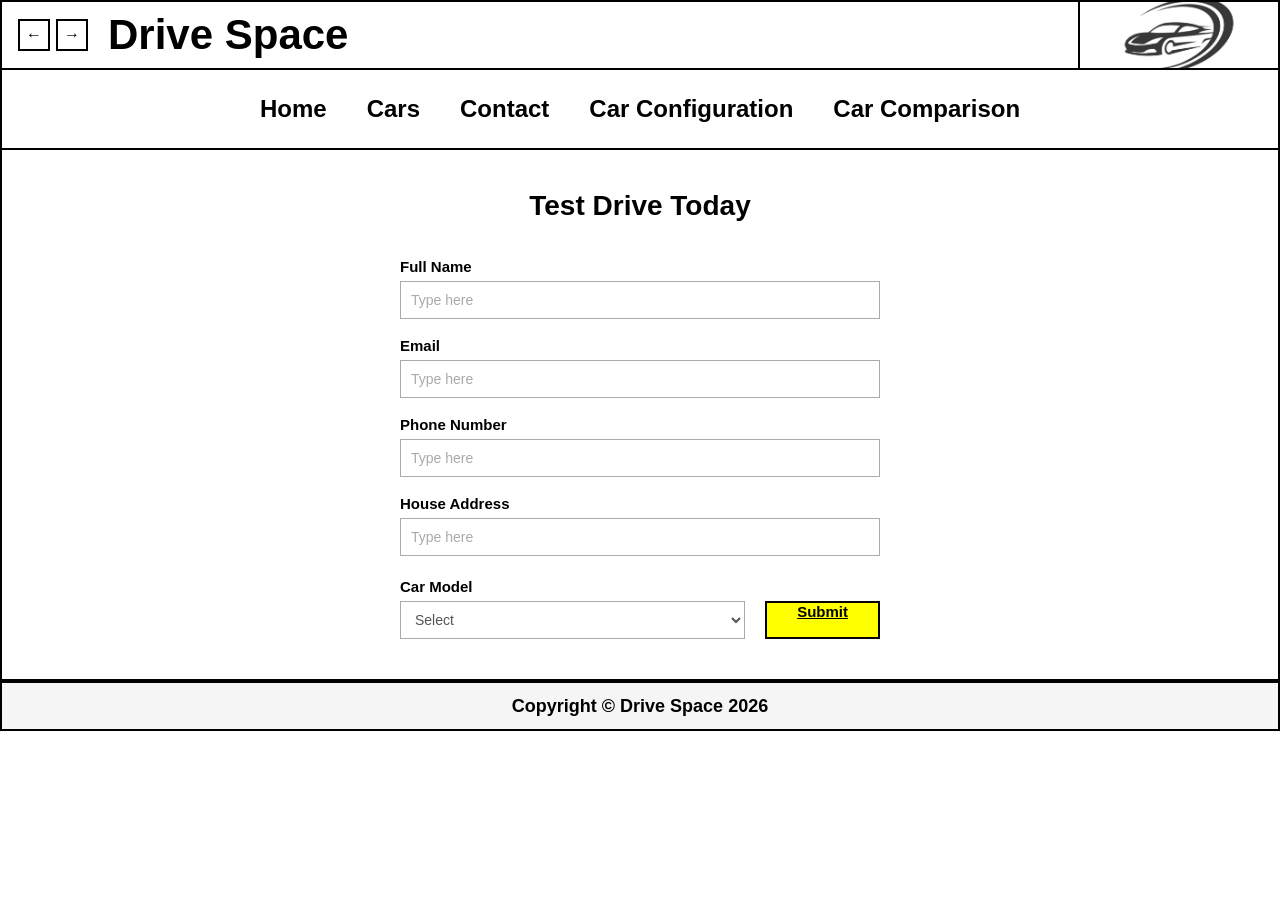
<file: booking-page-Ds.html>
<!DOCTYPE html>
<html lang="en">
<head>
  <meta charset="UTF-8">
  <meta name="viewport" content="width=device-width, initial-scale=1.0">
  <title>Drive Space — Book a Test Drive</title>
  <style>
    * {
      box-sizing: border-box;
    }

    body {
      margin: 0;
      font-family: Arial, sans-serif;
      background-color: white;
      color: black;
    }

    /* ── Header ── */
    header {
      display: grid;
      grid-template-columns: 1fr 200px;
      height: 70px;
      border: 2px solid black;
    }

    .header-left {
  display: flex;
  align-items: center;
  gap: 20px;
  padding-left: 16px;
}

.header-title {
  display: flex;
  align-items: center;
  font-size: 42px;
  font-weight: bold;
}

.nav-arrows {
  display: flex;
  gap: 6px;
}

.nav-arrows button {
  width: 32px;
  height: 32px;
  background-color: white;
  border: 2px solid black;
  font-size: 16px;
  font-weight: bold;
  cursor: pointer;
}

.nav-arrows button:hover {
  background-color: #ffff00;
}

    .logo {
      background-color: #8c8c8c;
      border-left: 2px solid black;
      display: flex;
      align-items: center;
      justify-content: center;
      overflow: hidden;
    }

    .logo img {
      width: 100%;
      height: 100%;
      object-fit: cover;
      display: block;
    }

    /* ── Nav ── */
    nav {
      height: 80px;
      border-left: 2px solid black;
      border-right: 2px solid black;
      border-bottom: 2px solid black;
      display: flex;
      align-items: center;
      justify-content: center;
      gap: 40px;
      font-size: 24px;
      font-weight: bold;
      background-color: white;
    }

    nav a {
      color: black;
      text-decoration: none;
    }

    nav a:hover {
  color: black;
  background-color: #ffff00;
  padding: 6px 16px;

    }

    nav a.active {
      background-color: #ffff00;
      color: black;
      padding: 4px 14px;
      border: 2px solid black;
    }

    /* ── Booking section ── */
    .booking-section {
      border-left: 2px solid black;
      border-right: 2px solid black;
      border-bottom: 2px solid black;
      padding: 40px;
      min-height: 500px;
    }

    .booking-section h1 {
      text-align: center;
      font-size: 28px;
      font-weight: bold;
      margin: 0 0 36px 0;
    }

    /* ── Form ── */
    .booking-form {
      max-width: 480px;
      margin: 0 auto;
      display: flex;
      flex-direction: column;
      gap: 0;
    }

    .form-group {
      display: flex;
      flex-direction: column;
      margin-bottom: 18px;
    }

    .form-group label {
      font-size: 15px;
      font-weight: bold;
      margin-bottom: 6px;
    }

    .form-group input,
    .form-group select {
      height: 38px;
      border: 1px solid #aaa;
      padding: 0 10px;
      font-family: Arial, sans-serif;
      font-size: 14px;
      color: #555;
      background-color: white;
      outline: none;
      width: 100%;
    }

    .form-group input:focus,
    .form-group select:focus {
      border-color: black;
    }

    .form-group input::placeholder {
      color: #aaa;
    }

    /* ── Bottom row: dropdown + submit ── */
    .form-bottom {
      display: flex;
      align-items: flex-end;
      justify-content: space-between;
      gap: 20px;
      margin-top: 4px;
    }

    .form-bottom .form-group {
      flex: 1;
      margin-bottom: 0;
    }

    .form-bottom select {
      width: 100%;
    }

    .submit-btn {
      height: 38px;
      padding: 0 30px;
      background-color: #ffff00;
      color: black;
      font-family: Arial, sans-serif;
      font-size: 15px;
      font-weight: bold;
      border: 2px solid black;
      cursor: pointer;
      white-space: nowrap;
      flex-shrink: 0;
    }

    .submit-btn:hover {
      background-color: black;
      color: #ffff00;
    }

    /* ── Footer ── */
    footer {
      height: 50px;
      border: 2px solid black;
      background-color: #f5f5f5;
      display: flex;
      align-items: center;
      justify-content: center;
      font-size: 18px;
      font-weight: bold;
    }
  </style>
</head>
<body>
  <script>
  function submitBooking() {
    const name = document.getElementById('fullname').value;
    if (name) {
      window.location.href = 'Response.html?name=' + encodeURIComponent(name);
    } else {
      alert('Please fill in your full name before submitting.');
    }
  }
</script>
</body>

  <!-- Header -->
  <header>
  <div class="header-left">
    <div class="nav-arrows">
      <button onclick="history.back()">&#8592;</button>
      <button onclick="history.forward()">&#8594;</button>
    </div>
    <div class="header-title">Drive Space</div>
  </div>
  <div class="logo">
    <img src="logo.jpg" alt="Drive Space Logo">
  </div>
</header>
  <!-- Nav -->
  <nav>
    <a href="index.html">Home</a>
    <a href="carpage.html">Cars</a>
    <a href="contact.html">Contact</a>
    <a href="config-page.html">Car Configuration</a>
     <a href="comparison.html">Car Comparison</a>
  </nav>

  <!-- Booking form -->
  <section class="booking-section">
    <h1>Test Drive Today</h1>

    <div class="booking-form">

      <div class="form-group">
        <label for="fullname">Full Name</label>
        <input type="text" id="fullname" name="fullname" placeholder="Type here">
      </div>

      <div class="form-group">
        <label for="email">Email</label>
        <input type="email" id="email" name="email" placeholder="Type here">
      </div>

      <div class="form-group">
        <label for="phone">Phone Number</label>
        <input type="tel" id="phone" name="phone" placeholder="Type here">
      </div>

      <div class="form-group">
        <label for="address">House Address</label>
        <input type="text" id="address" name="address" placeholder="Type here">
      </div>

      <!-- Car model + Submit on same row -->
      <div class="form-bottom">
        <div class="form-group">
          <label for="carmodel">Car Model</label>
          <select id="carmodel" name="carmodel">
            <option value="" disabled selected>Select</option>
            <option value="ds-aero-one">DS Aero One</option>
            <option value="terra-x5">Terra X5</option>
            <option value="velox-rs">Velox RS</option>
            <option value="luma-ev">Luma EV+</option>
            <option value="crest-s">Crest S</option>
            <option value="apex-gt">Apex GT</option>
          </select>
        </div>

        <a href="Response.html" class="submit-btn">Submit</a>
      </div>

    </div>
  </section>

  <!-- Footer -->
<footer>
  Copyright © Drive Space 2026
</footer>
</body>
</html>
</file>
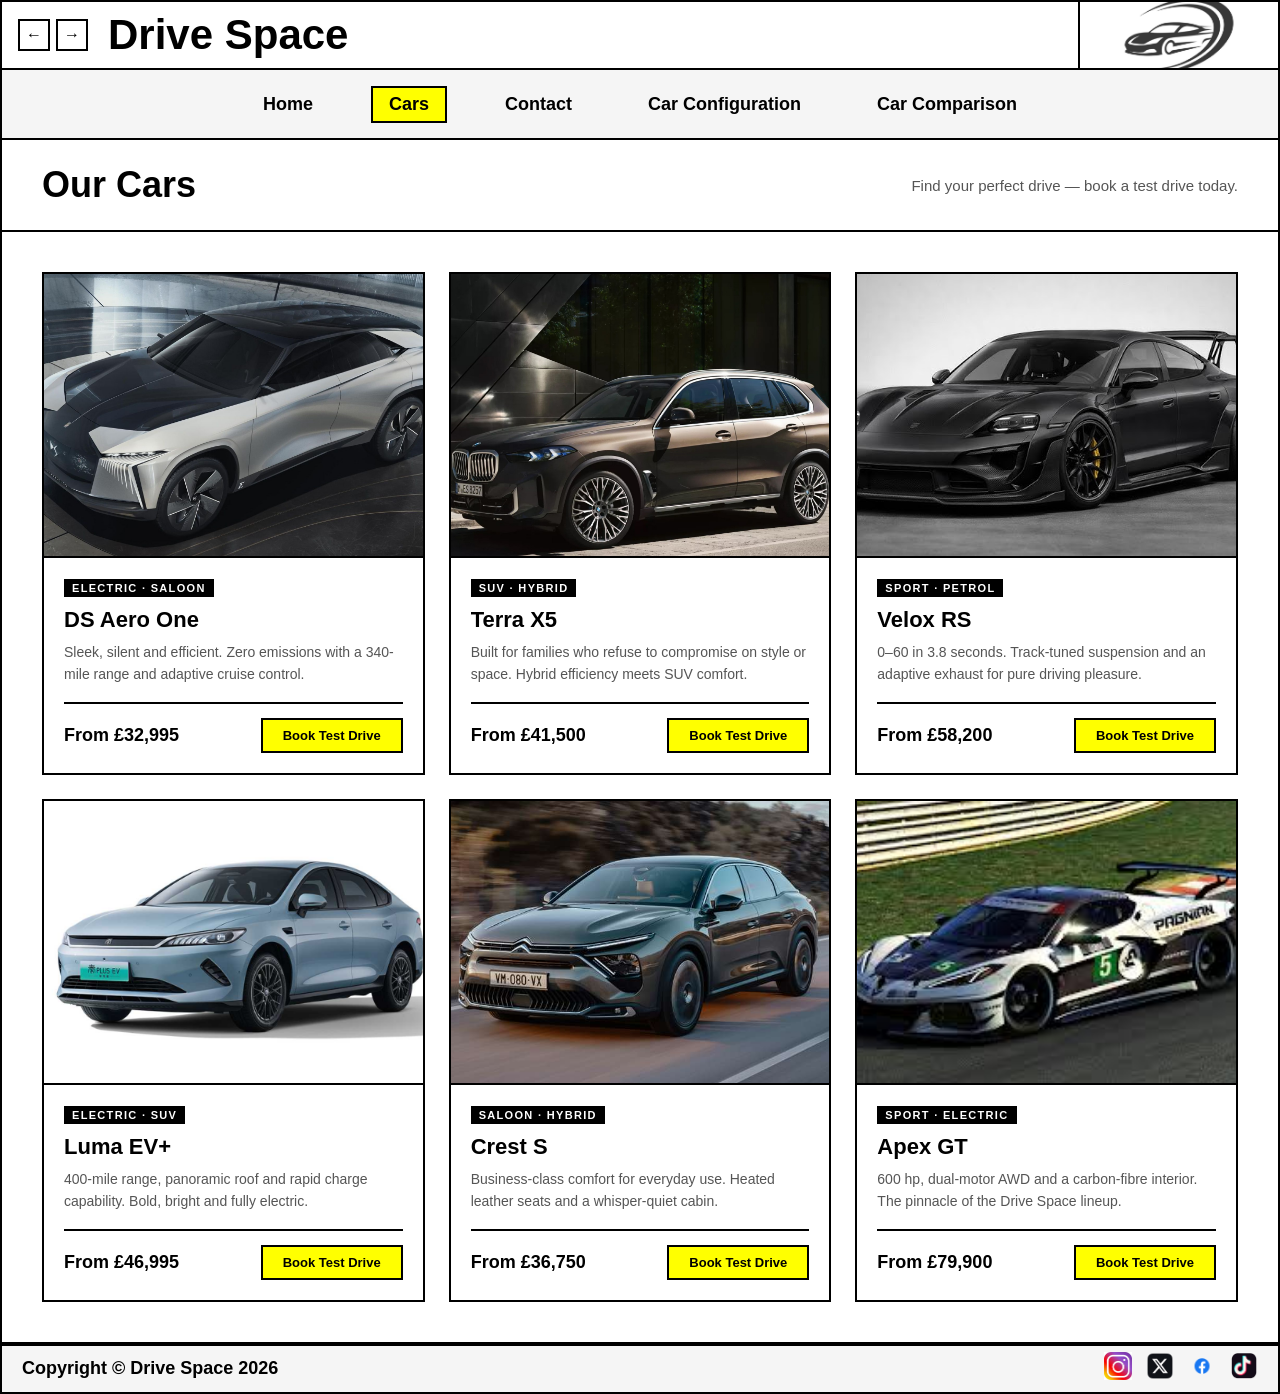
<file: carpage.html>
<!DOCTYPE html>
<html lang="en">
<head>
  <meta charset="UTF-8">
  <meta name="viewport" content="width=device-width, initial-scale=1.0">
  <title>Drive Space — Cars</title>
  <style>
    * {
      box-sizing: border-box;
    }

    body {
      margin: 0;
      font-family: Arial, sans-serif;
      background-color: white;
      color: black;
    }

    /* ── Header ── */
    header {
      display: grid;
      grid-template-columns: 1fr 200px;
      height: 70px;
      border: 2px solid black;
    }

    .header-left {
      display: flex;
      align-items: center;
      gap: 20px;
      padding-left: 16px;
    }

    .header-title {
      display: flex;
      align-items: center;
      font-size: 42px;
      font-weight: bold;
    }

    .nav-arrows {
      display: flex;
      gap: 6px;
    }

    .nav-arrows button {
      width: 32px;
      height: 32px;
      background-color: white;
      border: 2px solid black;
      font-size: 16px;
      font-weight: bold;
      cursor: pointer;
    }

    .nav-arrows button:hover {
      background-color: #ffff00;
    }
    .logo {
      background-color: #8c8c8c;
      border-left: 2px solid black;
      display: flex;
      align-items: center;
      justify-content: center;
      overflow: hidden;
    }

    .logo img {
      width: 100%;
      height: 100%;
      object-fit: cover;
      display: block;
    }

    /* ── Nav ── */
    nav {
      height: 70px;
      border-left: 2px solid black;
      border-right: 2px solid black;
      border-bottom: 2px solid black;
      display: flex;
      align-items: center;
      justify-content: center;
      gap: 40px;
      font-size: 18px;
      font-weight: bold;
      background-color: #f5f5f5;
    }

    nav a {
      color: black;
      text-decoration: none;
      padding: 6px 16px;
      border: 2px solid transparent;
    }

    nav a:hover {
      border: 2px solid black;
      background-color: #ffff00;
    }

    nav a.active {
      background-color: #ffff00;
      border: 2px solid black;
    }

    /* ── Page heading ── */
    .page-heading {
      border-left: 2px solid black;
      border-right: 2px solid black;
      border-bottom: 2px solid black;
      display: flex;
      align-items: center;
      justify-content: space-between;
      padding: 24px 40px;
      background-color: white;
    }

    .page-heading h1 {
      font-size: 36px;
      font-weight: bold;
      margin: 0;
    }

    .page-heading p {
      font-size: 15px;
      color: #555;
      margin: 0;
    }

    /* ── Cars grid ── */
    .cars-section {
      border-left: 2px solid black;
      border-right: 2px solid black;
      border-bottom: 2px solid black;
      padding: 40px;
      background-color: white;
    }

    .cars-grid {
      display: grid;
      grid-template-columns: repeat(3, 1fr);
      gap: 24px;
    }

    /* ── Car card ── */
    .car-card {
      border: 2px solid black;
      background-color: white;
      transition: box-shadow 0.2s ease, transform 0.2s ease;
    }

    .car-card:hover {
      box-shadow: 6px 6px 0px black;
      transform: translate(-2px, -2px);
    }

    /* image area */
    .card-img {
      width: 100%;
      aspect-ratio: 4 / 3;
      overflow: hidden;
      border-bottom: 2px solid black;
      background-color: #e0e0e0;
      display: flex;
      align-items: center;
      justify-content: center;
    }

    .card-img img {
      width: 100%;
      height: 100%;
      object-fit: cover;
      display: block;
      transition: transform 0.3s ease;
    }

    .car-card:hover .card-img img {
      transform: scale(1.05);
    }

    /* placeholder when no image */
    .card-img svg {
      width: 80px;
      height: 80px;
      opacity: 0.3;
    }

    /* card body */
    .card-body {
      padding: 20px;
    }

    .card-tag {
      font-size: 11px;
      font-weight: bold;
      letter-spacing: 0.12em;
      text-transform: uppercase;
      background-color: black;
      color: white;
      display: inline-block;
      padding: 3px 8px;
      margin-bottom: 10px;
    }

    .card-body h2 {
      font-size: 22px;
      font-weight: bold;
      margin: 0 0 8px 0;
    }

    .card-body p {
      font-size: 14px;
      color: #555;
      line-height: 1.6;
      margin: 0 0 16px 0;
    }

    .card-footer {
      display: flex;
      align-items: center;
      justify-content: space-between;
      border-top: 2px solid black;
      padding-top: 14px;
      margin-top: 4px;
    }

    .card-price {
      font-size: 18px;
      font-weight: bold;
    }

    .card-cta {
      display: inline-block;
      background-color: #ffff00;
      color: black;
      padding: 8px 20px;
      text-decoration: none;
      font-weight: bold;
      font-size: 13px;
      border: 2px solid black;
    }

    .card-cta:hover {
      background-color: black;
      color: #ffff00;
    }

    /* ── Footer ── */
    footer {
      height: 50px;
      border: 2px solid black;
      background-color: #f5f5f5;
      display: flex;
      align-items: center;
      justify-content: space-between;
      padding: 0 20px;
      font-size: 18px;
      font-weight: bold;
    }

    .social-links {
      display: flex;
      align-items: center;
      gap: 14px;
    }

    .social-links img {
      width: 28px;
      height: 28px;
      object-fit: contain;
    }
  </style>
</head>
<body>

  <!-- Header -->
  <header>
    <div class="header-left">
      <div class="nav-arrows">
        <button onclick="history.back()">&#8592;</button>
        <button onclick="history.forward()">&#8594;</button>
      </div>
      <div class="header-title">Drive Space</div>
    </div>
    <div class="logo">
      <img src="logo.jpg" alt="Drive Space Logo">
    </div>
  </header>

  <!-- Nav -->
  <nav>
    <a href="index.html">Home</a>
    <a href="carpage.html" class="active">Cars</a>
    <a href="contact.html">Contact</a>
    <a href="config-page.html">Car Configuration</a>
    <a href="comparison.html">Car Comparison</a>
  </nav>

  <!-- Page heading -->
  <div class="page-heading">
    <h1>Our Cars</h1>
    <p>Find your perfect drive — book a test drive today.</p>
  </div>

  <!-- Cars grid -->
  <section class="cars-section">
    <div class="cars-grid">

      <!-- Card 1 -->
      <div class="car-card">
        <div class="card-img">
           <img src="ds-aero-sport-.jpg" alt="DS Aero One">
        </div>
        <div class="card-body">
          <span class="card-tag">Electric · Saloon</span>
          <h2>DS Aero One</h2>
          <p>Sleek, silent and efficient. Zero emissions with a 340-mile range and adaptive cruise control.</p>
          <div class="card-footer">
            <span class="card-price">From £32,995</span>
            <a href="booking-page-Ds.html" class="card-cta">Book Test Drive</a>
          
          </div>
        </div>
      </div>

      <!-- Card 2 -->
      <div class="car-card">
        <div class="card-img">
          <img src="Terra.jpg" alt="Terra X5">
        </div>
        <div class="card-body">
          <span class="card-tag">SUV · Hybrid</span>
          <h2>Terra X5</h2>
          <p>Built for families who refuse to compromise on style or space. Hybrid efficiency meets SUV comfort.</p>
          <div class="card-footer">
            <span class="card-price">From £41,500</span>
            <a href="booking-page-Ds.html" class="card-cta">Book Test Drive</a>
            
          </div>
        </div>
      </div>

      <!-- Card 3 -->
      <div class="car-card">
        <div class="card-img">
          <img src="VeloxRS.jpg" alt="Velox RS">
        </div>
        <div class="card-body">
          <span class="card-tag">Sport · Petrol</span>
          <h2>Velox RS</h2>
          <p>0–60 in 3.8 seconds. Track-tuned suspension and an adaptive exhaust for pure driving pleasure.</p>
          <div class="card-footer">
            <span class="card-price">From £58,200</span>
            <a href="booking-page-Ds.html" class="card-cta">Book Test Drive</a>
          </div>
        </div>
      </div>

      <!-- Card 4 -->
      <div class="car-card">
        <div class="card-img">
          <img src="LumaEv.jpg" alt="Luma EV+">
        </div>
        <div class="card-body">
          <span class="card-tag">Electric · SUV</span>
          <h2>Luma EV+</h2>
          <p>400-mile range, panoramic roof and rapid charge capability. Bold, bright and fully electric.</p>
          <div class="card-footer">
            <span class="card-price">From £46,995</span>
            <a href="booking-page-Ds.html" class="card-cta">Book Test Drive</a>
          </div>
        </div>
      </div>

      <!-- Card 5 -->
      <div class="car-card">
        <div class="card-img">
         <img src="CrestS.jpg" alt="Crest S">
        </div>
        <div class="card-body">
          <span class="card-tag">Saloon · Hybrid</span>
          <h2>Crest S</h2>
          <p>Business-class comfort for everyday use. Heated leather seats and a whisper-quiet cabin.</p>
          <div class="card-footer">
            <span class="card-price">From £36,750</span>
            <a href="booking-page-Ds.html" class="card-cta">Book Test Drive</a>
          </div>
        </div>
      </div>

      <!-- Card 6 -->
      <div class="car-card">
        <div class="card-img">
          <img src="ApexGT.jpg" alt="Apex GT">
        </div>
        <div class="card-body">
          <span class="card-tag">Sport · Electric</span>
          <h2>Apex GT</h2>
          <p>600 hp, dual-motor AWD and a carbon-fibre interior. The pinnacle of the Drive Space lineup.</p>
          <div class="card-footer">
            <span class="card-price">From £79,900</span>
            <a href="booking-page-Ds.html" class="card-cta">Book Test Drive</a>
          </div>
        </div>
      </div>

    </div>
  </section>

  <!-- Footer -->
  <footer>
    <span>Copyright © Drive Space 2026</span>
    <div class="social-links">
      <a href="#"><img src="Instalogo.jpg" alt="Instagram"></a>
      <a href="#"><img src="Xlogo.png" alt="X"></a>
      <a href="#"><img src="Facebook.png" alt="Facebook"></a>
      <a href="#"><img src="TikTok.png" alt="TikTok"></a>
    </div>
  </footer>

</body>
</html>
</file>
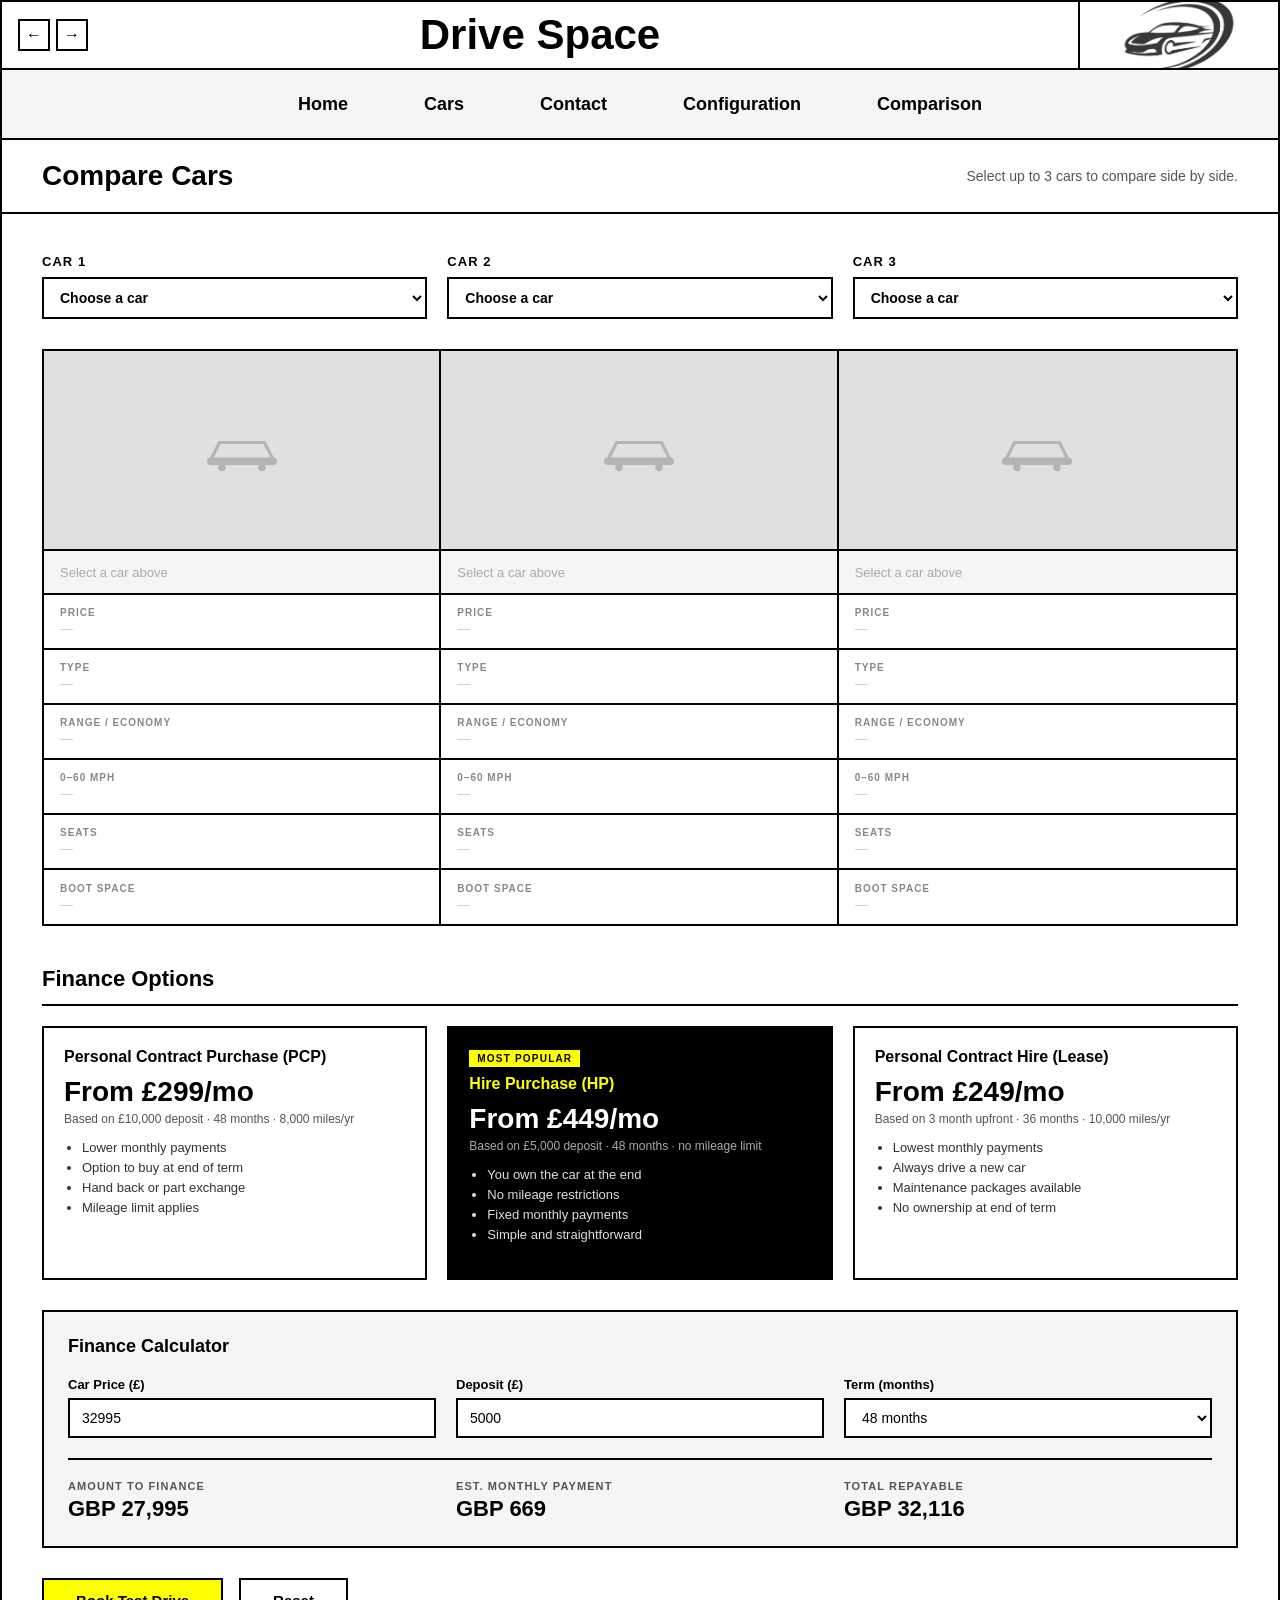
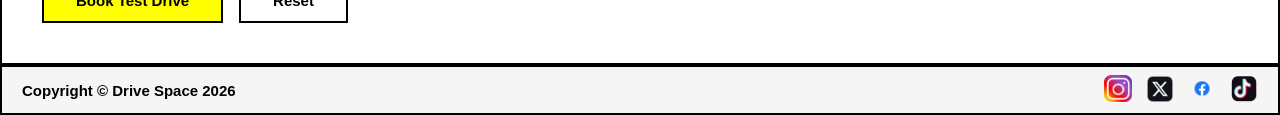
<file: comparison.html>
<!DOCTYPE html>
<html lang="en">
<head>
  <meta charset="UTF-8">
  <meta name="viewport" content="width=device-width, initial-scale=1.0">
  <title>Drive Space — Compare Cars</title>
  <style>
    * { box-sizing: border-box; }

    body {
      margin: 0;
      font-family: Arial, sans-serif;
      background-color: white;
      color: black;
    }

    /* ── Header ── */
    header {
      display: grid;
      grid-template-columns: 1fr 200px;
      height: 70px;
      border: 2px solid black;
    }

    .header-left {
      display: flex;
      align-items: center;
      padding-left: 16px;
      position: relative;
    }

    .nav-arrows { display: flex; gap: 6px; z-index: 1; }

    .nav-arrows button {
      width: 32px;
      height: 32px;
      background-color: white;
      border: 2px solid black;
      font-size: 16px;
      font-weight: bold;
      cursor: pointer;
    }

    .nav-arrows button:hover { background-color: #ffff00; }

    .header-title {
      position: absolute;
      left: 50%;
      transform: translateX(-50%);
      font-size: 42px;
      font-weight: bold;
    }

    .logo {
      background-color: #8c8c8c;
      border-left: 2px solid black;
      display: flex;
      align-items: center;
      justify-content: center;
      overflow: hidden;
    }

    .logo img { width: 100%; height: 100%; object-fit: cover; display: block; }

    /* ── Nav ── */
    nav {
      height: 70px;
      border-left: 2px solid black;
      border-right: 2px solid black;
      border-bottom: 2px solid black;
      display: flex;
      align-items: center;
      justify-content: center;
      gap: 40px;
      font-size: 18px;
      font-weight: bold;
      background-color: #f5f5f5;
    }

    nav a {
      color: black;
      text-decoration: none;
      padding: 6px 16px;
      border: 2px solid transparent;
    }

    nav a:hover { color: black; background-color: #ffff00; border: 2px solid black; }
    nav a.active { color: black; background-color: #ffff00; border: 2px solid black; }

    /* ── Page heading ── */
    .page-heading {
      border-left: 2px solid black;
      border-right: 2px solid black;
      border-bottom: 2px solid black;
      padding: 20px 40px;
      display: flex;
      align-items: center;
      justify-content: space-between;
    }

    .page-heading h1 { font-size: 28px; font-weight: bold; margin: 0; }
    .page-heading p  { font-size: 14px; color: #555; margin: 0; }

    /* ── Main section ── */
    .main-section {
      border-left: 2px solid black;
      border-right: 2px solid black;
      border-bottom: 2px solid black;
      padding: 40px;
    }

    /* ── Car selector row ── */
    .selectors {
      display: grid;
      grid-template-columns: repeat(3, 1fr);
      gap: 20px;
      margin-bottom: 30px;
    }

    .selector-group {
      display: flex;
      flex-direction: column;
      gap: 8px;
    }

    .selector-group label {
      font-size: 13px;
      font-weight: bold;
      text-transform: uppercase;
      letter-spacing: 0.08em;
    }

    .selector-group select {
      height: 42px;
      border: 2px solid black;
      padding: 0 12px;
      font-family: Arial, sans-serif;
      font-size: 14px;
      font-weight: bold;
      background-color: white;
      cursor: pointer;
    }

    .selector-group select:focus { outline: none; background-color: #ffffc0; }

    /* ── Comparison grid ── */
    .compare-grid {
      display: grid;
      grid-template-columns: repeat(3, 1fr);
      gap: 0;
      border: 2px solid black;
      margin-bottom: 40px;
    }

    .compare-col {
      border-right: 2px solid black;
    }

    .compare-col:last-child { border-right: none; }

    /* car image */
    .compare-img {
      width: 100%;
      height: 200px;
      background-color: #e0e0e0;
      border-bottom: 2px solid black;
      display: flex;
      align-items: center;
      justify-content: center;
      overflow: hidden;
      position: relative;
    }

    .compare-img img {
      width: 100%;
      height: 100%;
      object-fit: cover;
      display: block;
    }

    .compare-img svg { width: 80px; height: 80px; opacity: 0.25; }

    /* car name bar */
    .compare-name {
      background-color: black;
      color: white;
      font-size: 16px;
      font-weight: bold;
      padding: 10px 16px;
      border-bottom: 2px solid black;
      min-height: 44px;
      display: flex;
      align-items: center;
    }

    .compare-name.empty {
      background-color: #f5f5f5;
      color: #aaa;
      font-weight: normal;
      font-size: 13px;
    }

    /* spec rows */
    .spec-row {
      display: flex;
      flex-direction: column;
      border-bottom: 2px solid black;
      padding: 12px 16px;
      min-height: 54px;
      justify-content: center;
    }

    .spec-row:last-child { border-bottom: none; }

    .spec-label {
      font-size: 10px;
      font-weight: bold;
      text-transform: uppercase;
      letter-spacing: 0.1em;
      color: #888;
      margin-bottom: 3px;
    }

    .spec-value {
      font-size: 15px;
      font-weight: bold;
    }

    .spec-value.empty { color: #ccc; font-weight: normal; font-size: 13px; }

    /* highlight best value */
    .spec-value.best {
      color: black;
      background-color: #ffff00;
      display: inline-block;
      padding: 1px 6px;
    }

    /* ── Finance section ── */
    .finance-heading {
      font-size: 22px;
      font-weight: bold;
      margin: 0 0 20px 0;
      padding-bottom: 12px;
      border-bottom: 2px solid black;
    }

    .finance-grid {
      display: grid;
      grid-template-columns: repeat(3, 1fr);
      gap: 20px;
      margin-bottom: 30px;
    }

    .finance-card {
      border: 2px solid black;
      padding: 20px;
    }

    .finance-card h3 {
      font-size: 16px;
      font-weight: bold;
      margin: 0 0 6px 0;
    }

    .finance-card .finance-price {
      font-size: 28px;
      font-weight: bold;
      margin: 10px 0 4px 0;
    }

    .finance-card .finance-sub {
      font-size: 12px;
      color: #555;
      margin: 0 0 14px 0;
    }

    .finance-card ul {
      margin: 0 0 16px 0;
      padding-left: 18px;
    }

    .finance-card ul li {
      font-size: 13px;
      margin-bottom: 5px;
      color: #333;
    }

    .finance-card.highlighted {
      background-color: black;
      color: white;
    }

    .finance-card.highlighted h3 { color: #ffff00; }
    .finance-card.highlighted .finance-sub { color: #aaa; }
    .finance-card.highlighted ul li { color: #ddd; }

    .finance-tag {
      font-size: 10px;
      font-weight: bold;
      letter-spacing: 0.12em;
      text-transform: uppercase;
      background-color: #ffff00;
      color: black;
      display: inline-block;
      padding: 3px 8px;
      margin-bottom: 8px;
    }

    /* ── Finance calculator ── */
    .calculator {
      border: 2px solid black;
      padding: 24px;
      background-color: #f5f5f5;
      margin-bottom: 30px;
    }

    .calculator h3 {
      font-size: 18px;
      font-weight: bold;
      margin: 0 0 20px 0;
    }

    .calc-row {
      display: grid;
      grid-template-columns: repeat(3, 1fr);
      gap: 20px;
      margin-bottom: 20px;
    }

    .calc-group {
      display: flex;
      flex-direction: column;
      gap: 6px;
    }

    .calc-group label {
      font-size: 13px;
      font-weight: bold;
    }

    .calc-group input,
    .calc-group select {
      height: 40px;
      border: 2px solid black;
      padding: 0 12px;
      font-family: Arial, sans-serif;
      font-size: 14px;
      background-color: white;
    }

    .calc-group input:focus,
    .calc-group select:focus { outline: none; background-color: #ffffc0; }

    .calc-result {
      display: grid;
      grid-template-columns: repeat(3, 1fr);
      gap: 20px;
      border-top: 2px solid black;
      padding-top: 20px;
    }

    .calc-result-item {
      display: flex;
      flex-direction: column;
      gap: 4px;
    }

    .calc-result-item span:first-child {
      font-size: 11px;
      font-weight: bold;
      text-transform: uppercase;
      letter-spacing: 0.1em;
      color: #555;
    }

    .calc-result-item span:last-child {
      font-size: 22px;
      font-weight: bold;
    }

    /* ── Action buttons ── */
    .actions { display: flex; gap: 16px; }

    .btn-primary {
      display: inline-block;
      background-color: #ffff00;
      color: black;
      padding: 12px 32px;
      text-decoration: none;
      font-weight: bold;
      font-size: 15px;
      border: 2px solid black;
      cursor: pointer;
      font-family: Arial, sans-serif;
    }

    .btn-primary:hover { background-color: black; color: #ffff00; }

    .btn-secondary {
      display: inline-block;
      background-color: white;
      color: black;
      padding: 12px 32px;
      text-decoration: none;
      font-weight: bold;
      font-size: 15px;
      border: 2px solid black;
      cursor: pointer;
      font-family: Arial, sans-serif;
    }

    .btn-secondary:hover { background-color: #f5f5f5; }

    /* ── Footer ── */
    footer {
      height: 50px;
      border: 2px solid black;
      background-color: #f5f5f5;
      display: flex;
      align-items: center;
      justify-content: space-between;
      padding: 0 20px;
      font-size: 15px;
      font-weight: bold;
    }

    .social-links { display: flex; align-items: center; gap: 14px; }
    .social-links img { width: 28px; height: 28px; object-fit: contain; }
  </style>
</head>
<body>

  <!-- Header -->
  <header>
    <div class="header-left">
      <div class="nav-arrows">
        <button onclick="history.back()">&#8592;</button>
        <button onclick="history.forward()">&#8594;</button>
      </div>
      <div class="header-title">Drive Space</div>
    </div>
    <div class="logo">
      <img src="logo.jpg" alt="Drive Space Logo">
    </div>
  </header>

  <!-- Nav -->
  <nav>
    <a href="index.html">Home</a>
    <a href="carpage.html">Cars</a>
    <a href="contact.html">Contact</a>
    <a href="config-page.html">Configuration</a>
    <a href="comparison.html">Comparison</a>
  </nav>

  <!-- Page heading -->
  <div class="page-heading">
    <h1>Compare Cars</h1>
    <p>Select up to 3 cars to compare side by side.</p>
  </div>

  <!-- Main -->
  <section class="main-section">

    <!-- Car selectors -->
    <div class="selectors">
      <div class="selector-group">
        <label>Car 1</label>
        <select id="car1" onchange="updateComparison()">
          <option value="" disabled selected>Choose a car</option>
          <option value="ds-aero-one">DS Aero One — £32,995</option>
          <option value="terra-x5">Terra X5 — £41,500</option>
          <option value="velox-rs">Velox RS — £58,200</option>
          <option value="luma-ev">Luma EV+ — £46,995</option>
          <option value="crest-s">Crest S — £36,750</option>
          <option value="apex-gt">Apex GT — £79,900</option>
        </select>
      </div>
      <div class="selector-group">
        <label>Car 2</label>
        <select id="car2" onchange="updateComparison()">
          <option value="" disabled selected>Choose a car</option>
          <option value="ds-aero-one">DS Aero One — £32,995</option>
          <option value="terra-x5">Terra X5 — £41,500</option>
          <option value="velox-rs">Velox RS — £58,200</option>
          <option value="luma-ev">Luma EV+ — £46,995</option>
          <option value="crest-s">Crest S — £36,750</option>
          <option value="apex-gt">Apex GT — £79,900</option>
        </select>
      </div>
      <div class="selector-group">
        <label>Car 3</label>
        <select id="car3" onchange="updateComparison()">
          <option value="" disabled selected>Choose a car</option>
          <option value="ds-aero-one">DS Aero One — £32,995</option>
          <option value="terra-x5">Terra X5 — £41,500</option>
          <option value="velox-rs">Velox RS — £58,200</option>
          <option value="luma-ev">Luma EV+ — £46,995</option>
          <option value="crest-s">Crest S — £36,750</option>
          <option value="apex-gt">Apex GT — £79,900</option>
        </select>
      </div>
    </div>

    <!-- Comparison table -->
    <div class="compare-grid">

      <!-- Column 1 -->
      <div class="compare-col">
        <div class="compare-img" id="img1">
          <svg viewBox="0 0 64 32" fill="none"><path d="M8 22L14 10h36l6 12" stroke="#333" stroke-width="2.5" stroke-linecap="round"/><rect x="4" y="22" width="56" height="6" rx="3" fill="#333"/><circle cx="16" cy="30" r="3" fill="#333"/><circle cx="48" cy="30" r="3" fill="#333"/></svg>
        </div>
        <div class="compare-name empty" id="name1">Select a car above</div>
        <div class="spec-row"><div class="spec-label">Price</div><div class="spec-value empty" id="price1">—</div></div>
        <div class="spec-row"><div class="spec-label">Type</div><div class="spec-value empty" id="type1">—</div></div>
        <div class="spec-row"><div class="spec-label">Range / Economy</div><div class="spec-value empty" id="range1">—</div></div>
        <div class="spec-row"><div class="spec-label">0–60 mph</div><div class="spec-value empty" id="speed1">—</div></div>
        <div class="spec-row"><div class="spec-label">Seats</div><div class="spec-value empty" id="seats1">—</div></div>
        <div class="spec-row"><div class="spec-label">Boot Space</div><div class="spec-value empty" id="boot1">—</div></div>
      </div>

      <!-- Column 2 -->
      <div class="compare-col">
        <div class="compare-img" id="img2">
          <svg viewBox="0 0 64 32" fill="none"><path d="M8 22L14 10h36l6 12" stroke="#333" stroke-width="2.5" stroke-linecap="round"/><rect x="4" y="22" width="56" height="6" rx="3" fill="#333"/><circle cx="16" cy="30" r="3" fill="#333"/><circle cx="48" cy="30" r="3" fill="#333"/></svg>
        </div>
        <div class="compare-name empty" id="name2">Select a car above</div>
        <div class="spec-row"><div class="spec-label">Price</div><div class="spec-value empty" id="price2">—</div></div>
        <div class="spec-row"><div class="spec-label">Type</div><div class="spec-value empty" id="type2">—</div></div>
        <div class="spec-row"><div class="spec-label">Range / Economy</div><div class="spec-value empty" id="range2">—</div></div>
        <div class="spec-row"><div class="spec-label">0–60 mph</div><div class="spec-value empty" id="speed2">—</div></div>
        <div class="spec-row"><div class="spec-label">Seats</div><div class="spec-value empty" id="seats2">—</div></div>
        <div class="spec-row"><div class="spec-label">Boot Space</div><div class="spec-value empty" id="boot2">—</div></div>
      </div>

      <!-- Column 3 -->
      <div class="compare-col">
        <div class="compare-img" id="img3">
          <svg viewBox="0 0 64 32" fill="none"><path d="M8 22L14 10h36l6 12" stroke="#333" stroke-width="2.5" stroke-linecap="round"/><rect x="4" y="22" width="56" height="6" rx="3" fill="#333"/><circle cx="16" cy="30" r="3" fill="#333"/><circle cx="48" cy="30" r="3" fill="#333"/></svg>
        </div>
        <div class="compare-name empty" id="name3">Select a car above</div>
        <div class="spec-row"><div class="spec-label">Price</div><div class="spec-value empty" id="price3">—</div></div>
        <div class="spec-row"><div class="spec-label">Type</div><div class="spec-value empty" id="type3">—</div></div>
        <div class="spec-row"><div class="spec-label">Range / Economy</div><div class="spec-value empty" id="range3">—</div></div>
        <div class="spec-row"><div class="spec-label">0–60 mph</div><div class="spec-value empty" id="speed3">—</div></div>
        <div class="spec-row"><div class="spec-label">Seats</div><div class="spec-value empty" id="seats3">—</div></div>
        <div class="spec-row"><div class="spec-label">Boot Space</div><div class="spec-value empty" id="boot3">—</div></div>
      </div>

    </div>

    <!-- Finance options -->
    <h2 class="finance-heading">Finance Options</h2>

    <div class="finance-grid">

      <!-- Option 1: PCP -->
      <div class="finance-card">
        <h3>Personal Contract Purchase (PCP)</h3>
        <div class="finance-price">From £299/mo</div>
        <div class="finance-sub">Based on £10,000 deposit · 48 months · 8,000 miles/yr</div>
        <ul>
          <li>Lower monthly payments</li>
          <li>Option to buy at end of term</li>
          <li>Hand back or part exchange</li>
          <li>Mileage limit applies</li>
        </ul>
      </div>

      <!-- Option 2: HP — highlighted as most popular -->
      <div class="finance-card highlighted">
        <span class="finance-tag">Most Popular</span>
        <h3>Hire Purchase (HP)</h3>
        <div class="finance-price">From £449/mo</div>
        <div class="finance-sub">Based on £5,000 deposit · 48 months · no mileage limit</div>
        <ul>
          <li>You own the car at the end</li>
          <li>No mileage restrictions</li>
          <li>Fixed monthly payments</li>
          <li>Simple and straightforward</li>
        </ul>
      </div>

      <!-- Option 3: Lease -->
      <div class="finance-card">
        <h3>Personal Contract Hire (Lease)</h3>
        <div class="finance-price">From £249/mo</div>
        <div class="finance-sub">Based on 3 month upfront · 36 months · 10,000 miles/yr</div>
        <ul>
          <li>Lowest monthly payments</li>
          <li>Always drive a new car</li>
          <li>Maintenance packages available</li>
          <li>No ownership at end of term</li>
        </ul>
      </div>

    </div>

    <!-- Finance calculator -->
    <div class="calculator">
      <h3>Finance Calculator</h3>
      <div class="calc-row">
        <div class="calc-group">
          <label>Car Price (£)</label>
          <input type="number" id="carPrice" value="32995" oninput="calculateFinance()">
        </div>
        <div class="calc-group">
          <label>Deposit (£)</label>
          <input type="number" id="deposit" value="5000" oninput="calculateFinance()">
        </div>
        <div class="calc-group">
          <label>Term (months)</label>
          <select id="term" onchange="calculateFinance()">
            <option value="24">24 months</option>
            <option value="36">36 months</option>
            <option value="48" selected>48 months</option>
            <option value="60">60 months</option>
          </select>
        </div>
      </div>
      <div class="calc-result">
        <div class="calc-result-item">
          <span>Amount to Finance</span>
          <span id="financeAmount">£27,995</span>
        </div>
        <div class="calc-result-item">
          <span>Est. Monthly Payment</span>
          <span id="monthlyPayment">£583</span>
        </div>
        <div class="calc-result-item">
          <span>Total Repayable</span>
          <span id="totalRepayable">£27,984</span>
        </div>
      </div>
    </div>

    <!-- Buttons -->
    <div class="actions">
      <a href="booking-page-Ds.html" class="btn-primary">Book Test Drive</a>
      <button class="btn-secondary" onclick="resetComparison()">Reset</button>
    </div>

  </section>

  <!-- Footer -->
  <footer>
    <span>Copyright © Drive Space 2026</span>
    <div class="social-links">
      <a href="#"><img src="Instalogo.jpg" alt="Instagram"></a>
      <a href="#"><img src="Xlogo.png" alt="X"></a>
      <a href="#"><img src="Facebook.png" alt="Facebook"></a>
      <a href="#"><img src="TikTok.png" alt="TikTok"></a>
    </div>
  </footer>

  <script>
    const carData = {
      'ds-aero-one': { name: 'DS Aero One', price: 'From 32,995', type: 'Electric - Saloon', range: '340 miles', speed: '6.2 sec', seats: '5', boot: '420 litres', img: '' },
      'terra-x5':    { name: 'Terra X5',    price: 'From 41,500', type: 'Hybrid - SUV',      range: '52 mpg',    speed: '7.8 sec', seats: '7', boot: '650 litres', img: '' },
      'velox-rs':    { name: 'Velox RS',    price: 'From 58,200', type: 'Petrol - Sport',    range: '34 mpg',    speed: '3.8 sec', seats: '4', boot: '280 litres', img: '' },
      'luma-ev':     { name: 'Luma EV+',    price: 'From 46,995', type: 'Electric - SUV',    range: '400 miles', speed: '5.1 sec', seats: '5', boot: '520 litres', img: '' },
      'crest-s':     { name: 'Crest S',     price: 'From 36,750', type: 'Hybrid - Saloon',   range: '58 mpg',    speed: '7.2 sec', seats: '5', boot: '480 litres', img: '' },
      'apex-gt':     { name: 'Apex GT',     price: 'From 79,900', type: 'Electric - Sport',  range: '310 miles', speed: '2.9 sec', seats: '2', boot: '150 litres', img: '' }
    };

    
    // carData['ds-aero-one'].img = 'car1.jpg';
    
carData['ds-aero-one'].img = 'ds-aero-sport-.jpg';
carData['terra-x5'].img    = 'Terra.jpg';
carData['velox-rs'].img    = 'VeloxRS.jpg';
carData['luma-ev'].img     = 'LumaEv.jpg';
carData['crest-s'].img     = 'CrestS.jpg';
carData['apex-gt'].img     = 'ApexGT.jpg';

    function updateComparison() {
      [1, 2, 3].forEach(n => {
        const val  = document.getElementById('car' + n).value;
        const data = carData[val];

        if (data) {
          document.getElementById('name'  + n).textContent = data.name;
          document.getElementById('name'  + n).className   = 'compare-name';
          document.getElementById('price' + n).textContent = data.price;
          document.getElementById('price' + n).className   = 'spec-value';
          document.getElementById('type'  + n).textContent = data.type;
          document.getElementById('type'  + n).className   = 'spec-value';
          document.getElementById('range' + n).textContent = data.range;
          document.getElementById('range' + n).className   = 'spec-value';
          document.getElementById('speed' + n).textContent = data.speed;
          document.getElementById('speed' + n).className   = 'spec-value';
          document.getElementById('seats' + n).textContent = data.seats;
          document.getElementById('seats' + n).className   = 'spec-value';
          document.getElementById('boot'  + n).textContent = data.boot;
          document.getElementById('boot'  + n).className   = 'spec-value';

          // update image
          const imgDiv = document.getElementById('img' + n);
          if (data.img) {
            imgDiv.innerHTML = '<img src="' + data.img + '" alt="' + data.name + '">';
          }

          // update finance calculator with first selected car price
          if (n === 1) {
            const numPrice = parseInt(data.price.replace(/[^0-9]/g, ''));
            document.getElementById('carPrice').value = numPrice;
            calculateFinance();
          }
        } else {
          clearCol(n);
        }
      });
    }

    function clearCol(n) {
      document.getElementById('name'  + n).textContent = 'Select a car above';
      document.getElementById('name'  + n).className   = 'compare-name empty';
      ['price','type','range','speed','seats','boot'].forEach(f => {
        document.getElementById(f + n).textContent = '—';
        document.getElementById(f + n).className   = 'spec-value empty';
      });
    }

    function calculateFinance() {
      const price   = parseFloat(document.getElementById('carPrice').value) || 0;
      const deposit = parseFloat(document.getElementById('deposit').value)  || 0;
      const term    = parseInt(document.getElementById('term').value)       || 48;
      const rate    = 0.069 / 12; // 6.9% APR monthly

      const amount  = price - deposit;
      const monthly = amount > 0
        ? (amount * rate) / (1 - Math.pow(1 + rate, -term))
        : 0;
      const total   = monthly * term;

      document.getElementById('financeAmount').textContent  = 'GBP ' + amount.toLocaleString('en-GB', {maximumFractionDigits: 0});
      document.getElementById('monthlyPayment').textContent = 'GBP ' + Math.round(monthly).toLocaleString('en-GB');
      document.getElementById('totalRepayable').textContent = 'GBP ' + Math.round(total).toLocaleString('en-GB');
    }

    function resetComparison() {
      [1, 2, 3].forEach(n => {
        document.getElementById('car' + n).selectedIndex = 0;
        clearCol(n);
      });
    }

    // run on load
    calculateFinance();
  </script>

</body>
</html>
</file>
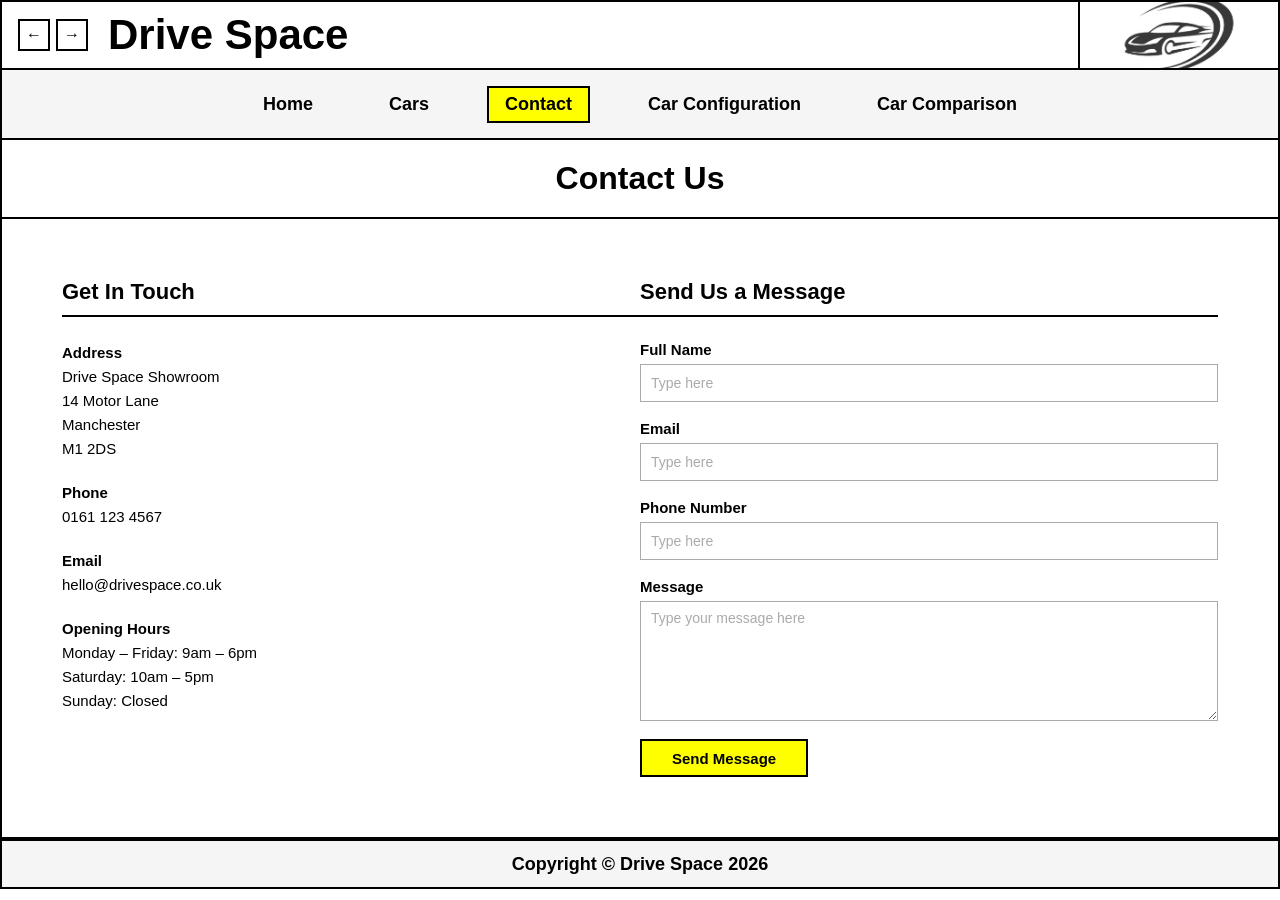
<file: contact.html>
<!DOCTYPE html>
<html lang="en">
<head>
  <meta charset="UTF-8">
  <meta name="viewport" content="width=device-width, initial-scale=1.0">
  <title>Drive Space — Contact</title>
  <style>
    * {
      box-sizing: border-box;
    }

    body {
      margin: 0;
      font-family: Arial, sans-serif;
      background-color: white;
      color: black;
    }

    /* ── Header ── */
    header {
      display: grid;
      grid-template-columns: 1fr 200px;
      height: 70px;
      border: 2px solid black;
    }

    .header-left {
      display: flex;
      align-items: center;
      gap: 20px;
      padding-left: 16px;
    }

    .header-title {
      display: flex;
      align-items: center;
      font-size: 42px;
      font-weight: bold;
    }

   .nav-arrows {
      display: flex;
      gap: 6px;
    }

    .nav-arrows button {
      width: 32px;
      height: 32px;
      background-color: white;
      border: 2px solid black;
      font-size: 16px;
      font-weight: bold;
      cursor: pointer;
    }

    .nav-arrows button:hover {
      background-color: #ffff00;
    }

    .logo {
      background-color: #8c8c8c;
      border-left: 2px solid black;
      display: flex;
      align-items: center;
      justify-content: center;
      overflow: hidden;
    }

    .logo img {
      width: 100%;
      height: 100%;
      object-fit: cover;
      display: block;
    }

    /* ── Nav ── */
    nav {
      height: 70px;
      border-left: 2px solid black;
      border-right: 2px solid black;
      border-bottom: 2px solid black;
      display: flex;
      align-items: center;
      justify-content: center;
      gap: 40px;
      font-size: 18px;
      font-weight: bold;
      background-color: #f5f5f5;
    }

    nav a {
      color: black;
      text-decoration: none;
      padding: 6px 16px;
      border: 2px solid transparent;
    }

    nav a:hover {
      border: 2px solid black;
      background-color: #ffff00;
    }

    nav a.active {
      background-color: #ffff00;
      border: 2px solid black;
    }

    /* ── Page heading ── */
    .page-heading {
      border-left: 2px solid black;
      border-right: 2px solid black;
      border-bottom: 2px solid black;
      text-align: center;
      padding: 20px;
      font-size: 32px;
      font-weight: bold;
      background-color: white;
    }

    /* ── Contact section ── */
    .contact-section {
      border-left: 2px solid black;
      border-right: 2px solid black;
      border-bottom: 2px solid black;
      padding: 60px;
      display: grid;
      grid-template-columns: 1fr 1fr;
      gap: 80px
        max-width 1100px;
      margin: 0 auto;
    }

    /* ── Contact details ── */
    .contact-details h2 {
      font-size: 22px;
      font-weight: bold;
      margin: 0 0 24px 0;
      border-bottom: 2px solid black;
      padding-bottom: 10px;
    }

    .detail-item {
      margin-bottom: 20px;
    }

    .detail-item p {
      margin: 0;
      font-size: 15px;
      line-height: 1.6;
    }

    .detail-label {
      font-weight: bold;
      font-size: 15px;
      margin-bottom: 4px;
    }

    /* ── Contact form ── */
    .contact-form h2 {
      font-size: 22px;
      font-weight: bold;
      margin: 0 0 24px 0;
      border-bottom: 2px solid black;
      padding-bottom: 10px;
    }

    .form-group {
      display: flex;
      flex-direction: column;
      margin-bottom: 18px;
    }

    .form-group label {
      font-size: 15px;
      font-weight: bold;
      margin-bottom: 6px;
    }

    .form-group input,
    .form-group textarea {
      border: 1px solid #aaa;
      padding: 8px 10px;
      font-family: Arial, sans-serif;
      font-size: 14px;
      color: #555;
      background-color: white;
      outline: none;
      width: 100%;
    }

    .form-group input {
      height: 38px;
    }

    .form-group textarea {
      height: 120px;
      resize: vertical;
    }

    .form-group input:focus,
    .form-group textarea:focus {
      border-color: black;
    }

    .form-group input::placeholder,
    .form-group textarea::placeholder {
      color: #aaa;
    }

    .submit-btn {
      height: 38px;
      padding: 0 30px;
      background-color: #ffff00;
      color: black;
      font-family: Arial, sans-serif;
      font-size: 15px;
      font-weight: bold;
      border: 2px solid black;
      cursor: pointer;
    }

    nav a:hover {
  color: black;
  background-color: #ffff00;
  padding: 6px 16px;

    }

    /* ── Footer ── */
    footer {
      height: 50px;
      border: 2px solid black;
      background-color: #f5f5f5;
      display: flex;
      align-items: center;
      justify-content: center;
      font-size: 18px;
      font-weight: bold;
    }
  </style>
</head>
<body>

  <!-- Header -->
  <header>
    <div class="header-left">
      <div class="nav-arrows">
        <button onclick="history.back()">&#8592;</button>
        <button onclick="history.forward()">&#8594;</button>
      </div>
      <div class="header-title">Drive Space</div>
    </div>
    <div class="logo">
      <img src="logo.jpg" alt="Drive Space Logo">
    </div>
  </header>

  <!-- Nav -->
  <nav>
    <a href="index.html">Home</a>
    <a href="carpage.html">Cars</a>
    <a href="contact.html" class="active">Contact</a>
    <a href="config-page.html">Car Configuration</a>
     <a href="comparison.html">Car Comparison</a>
  </nav>

  <!-- Page heading -->
  <div class="page-heading">Contact Us</div>

  <!-- Contact section -->
  <section class="contact-section">

    <!-- Left: Contact details -->
    <div class="contact-details">
      <h2>Get In Touch</h2>

      <div class="detail-item">
        <p class="detail-label">Address</p>
        <p>Drive Space Showroom<br>14 Motor Lane<br>Manchester<br>M1 2DS</p>
      </div>

      <div class="detail-item">
        <p class="detail-label">Phone</p>
        <p>0161 123 4567</p>
      </div>

      <div class="detail-item">
        <p class="detail-label">Email</p>
        <p>hello@drivespace.co.uk</p>
      </div>

      <div class="detail-item">
        <p class="detail-label">Opening Hours</p>
        <p>Monday – Friday: 9am – 6pm<br>Saturday: 10am – 5pm<br>Sunday: Closed</p>
      </div>
    </div>

    <!-- Right: Contact form -->
    <div class="contact-form">
      <h2>Send Us a Message</h2>

<div class="form-group">
  <label for="fullname">Full Name</label>
  <input type="text" id="fullname" name="fullname" placeholder="Type here">
  <span class="error-text" id="fullnameError"></span>
</div>

<div class="form-group">
  <label for="email">Email</label>
  <input type="email" id="email" name="email" placeholder="Type here">
  <span class="error-text" id="emailError"></span>
</div>

<div class="form-group">
  <label for="phone">Phone Number</label>
  <input type="tel" id="phone" name="phone" placeholder="Type here">
  <span class="error-text" id="phoneError"></span>
</div>

<div class="form-group">
  <label for="message">Message</label>
  <textarea id="message" name="message" placeholder="Type your message here"></textarea>
  <span class="error-text" id="messageError"></span>
</div>
      
      <button class="submit-btn" type="button" onclick="validateContactForm()">Send Message</button>
    </div>

  </section>

  <!-- Footer -->
  <footer>
  Copyright © Drive Space 2026
</footer>

  
<script>
  function validateContactForm() {
    let valid = true;

    const fields = ['fullname', 'email', 'phone', 'message'];

    fields.forEach(id => {
      const field = document.getElementById(id);
      const error = document.getElementById(id + 'Error');
      const value = field.value.trim();

      if (value === '') {
        field.classList.add('invalid');
        error.textContent = 'Please fill out this field';
        error.style.display = 'block';
        valid = false;
      } else {
        field.classList.remove('invalid');
        error.style.display = 'none';
      }
    });

    if (valid) {
      const name = document.getElementById('fullname').value.trim();
      window.location.href = 'Response.html?name=' + encodeURIComponent(name);
    }
  }
</script>

</body>
</html>
</body>
</html>
</file>
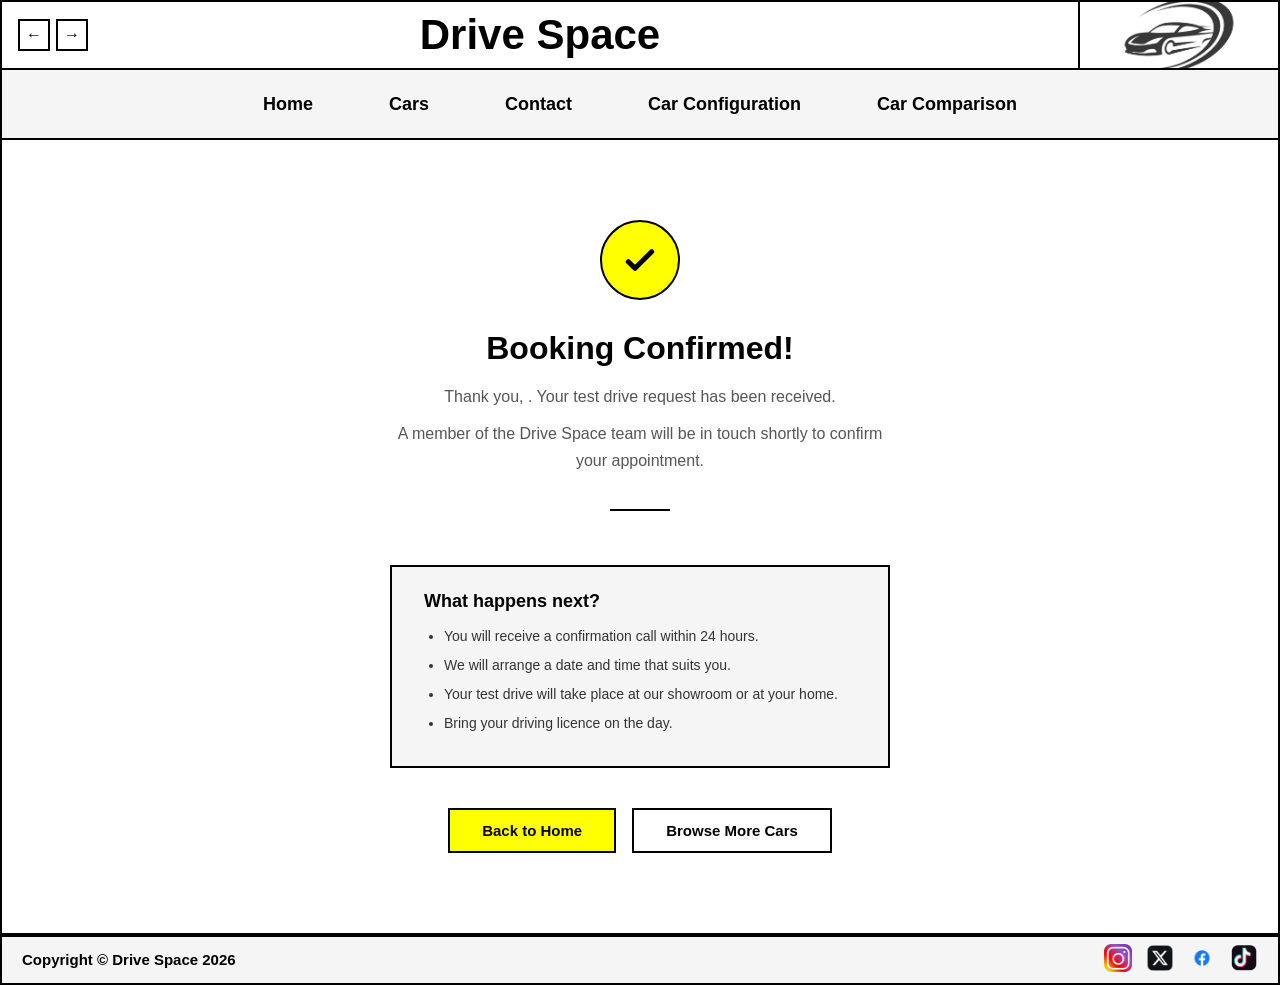
<file: Response.html>
<!DOCTYPE html>
<html lang="en">
<head>
  <meta charset="UTF-8">
  <meta name="viewport" content="width=device-width, initial-scale=1.0">
  <title>Drive Space — Booking Confirmed</title>
  <style>
    * { box-sizing: border-box; }

    body {
      margin: 0;
      font-family: Arial, sans-serif;
      background-color: white;
      color: black;
    }

    /* ── Header ── */
    header {
      display: grid;
      grid-template-columns: 1fr 200px;
      height: 70px;
      border: 2px solid black;
    }

    .header-left {
      display: flex;
      align-items: center;
      padding-left: 16px;
      position: relative;
    }

    .nav-arrows { display: flex; gap: 6px; z-index: 1; }

    .nav-arrows button {
      width: 32px;
      height: 32px;
      background-color: white;
      border: 2px solid black;
      font-size: 16px;
      font-weight: bold;
      cursor: pointer;
    }

    .nav-arrows button:hover { background-color: #ffff00; }

    .header-title {
      position: absolute;
      left: 50%;
      transform: translateX(-50%);
      font-size: 42px;
      font-weight: bold;
    }

    .logo {
      background-color: #8c8c8c;
      border-left: 2px solid black;
      display: flex;
      align-items: center;
      justify-content: center;
      overflow: hidden;
      text-decoration: none;
    }

    .logo img { width: 100%; height: 100%; object-fit: cover; display: block; }

    /* ── Nav ── */
    nav {
      height: 70px;
      border-left: 2px solid black;
      border-right: 2px solid black;
      border-bottom: 2px solid black;
      display: flex;
      align-items: center;
      justify-content: center;
      gap: 40px;
      font-size: 18px;
      font-weight: bold;
      background-color: #f5f5f5;
    }

    nav a {
      color: black;
      text-decoration: none;
      padding: 6px 16px;
      border: 2px solid transparent;
    }

    nav a:hover { color: black; background-color: #ffff00; border: 2px solid black; }

    /* ── Response section ── */
    .response-section {
      border-left: 2px solid black;
      border-right: 2px solid black;
      border-bottom: 2px solid black;
      padding: 80px 40px;
      text-align: center;
      min-height: 420px;
      display: flex;
      flex-direction: column;
      align-items: center;
      justify-content: center;
    }

    .tick {
      width: 80px;
      height: 80px;
      background-color: #ffff00;
      border: 2px solid black;
      border-radius: 50%;
      display: flex;
      align-items: center;
      justify-content: center;
      margin: 0 auto 30px auto;
    }

    .tick svg {
      width: 40px;
      height: 40px;
    }

    .response-section h1 {
      font-size: 32px;
      font-weight: bold;
      margin: 0 0 16px 0;
    }

    .response-section p {
      font-size: 16px;
      color: #555;
      line-height: 1.7;
      max-width: 500px;
      margin: 0 0 10px 0;
    }

    .response-section p strong {
      color: black;
    }

    .divider {
      width: 60px;
      height: 2px;
      background-color: black;
      margin: 24px auto;
    }

    .what-next {
      border: 2px solid black;
      padding: 24px 32px;
      margin: 30px 0;
      background-color: #f5f5f5;
      text-align: left;
      max-width: 500px;
      width: 100%;
    }

    .what-next h2 {
      font-size: 18px;
      font-weight: bold;
      margin: 0 0 14px 0;
    }

    .what-next ul {
      margin: 0;
      padding-left: 20px;
    }

    .what-next ul li {
      font-size: 14px;
      margin-bottom: 8px;
      color: #333;
      line-height: 1.5;
    }

    .actions {
      display: flex;
      gap: 16px;
      justify-content: center;
      margin-top: 10px;
    }

    .btn-primary {
      display: inline-block;
      background-color: #ffff00;
      color: black;
      padding: 12px 32px;
      text-decoration: none;
      font-weight: bold;
      font-size: 15px;
      border: 2px solid black;
      cursor: pointer;
      font-family: Arial, sans-serif;
    }

    .btn-primary:hover { background-color: black; color: #ffff00; }

    .btn-secondary {
      display: inline-block;
      background-color: white;
      color: black;
      padding: 12px 32px;
      text-decoration: none;
      font-weight: bold;
      font-size: 15px;
      border: 2px solid black;
      cursor: pointer;
      font-family: Arial, sans-serif;
    }

    .btn-secondary:hover { background-color: #f5f5f5; }

    /* ── Footer ── */
    footer {
      height: 50px;
      border: 2px solid black;
      background-color: #f5f5f5;
      display: flex;
      align-items: center;
      justify-content: space-between;
      padding: 0 20px;
      font-size: 15px;
      font-weight: bold;
    }

    .social-links { display: flex; align-items: center; gap: 14px; }
    .social-links img { width: 28px; height: 28px; object-fit: contain; }
  </style>
</head>
<body>

  <!-- Header -->
  <header>
    <div class="header-left">
      <div class="nav-arrows">
        <button onclick="history.back()">&#8592;</button>
        <button onclick="history.forward()">&#8594;</button>
      </div>
      <div class="header-title">Drive Space</div>
    </div>
    <a href="Index-v1.html" class="logo">
      <img src="logo.jpg" alt="Drive Space Logo">
    </a>
  </header>

  <!-- Nav -->
  <nav>
    <a href="index.html">Home</a>
    <a href="carpage.html">Cars</a>
    <a href="contact.html">Contact</a>
    <a href="config-page.html">Car Configuration</a>
    <a href="comparison.html">Car Comparison</a>
  </nav>

  <!-- Response -->
  <section class="response-section">

    <!-- Tick icon -->
    <div class="tick">
      <svg viewBox="0 0 24 24" fill="none" xmlns="http://www.w3.org/2000/svg">
        <path d="M5 13l4 4L19 7" stroke="black" stroke-width="3" stroke-linecap="round" stroke-linejoin="round"/>
      </svg>
    </div>

    <h1>Booking Confirmed!</h1>
    <p>Thank you, <strong id="customerName"></strong>. Your test drive request has been received.</p>
    <p>A member of the Drive Space team will be in touch shortly to confirm your appointment.</p>

    <div class="divider"></div>

    <!-- What happens next -->
    <div class="what-next">
      <h2>What happens next?</h2>
      <ul>
        <li>You will receive a confirmation call within 24 hours.</li>
        <li>We will arrange a date and time that suits you.</li>
        <li>Your test drive will take place at our showroom or at your home.</li>
        <li>Bring your driving licence on the day.</li>
      </ul>
    </div>

    <!-- Buttons -->
    <div class="actions">
      <a href="index.html" class="btn-primary">Back to Home</a>
      <a href="carpage.html" class="btn-secondary">Browse More Cars</a>
    </div>

  </section>

  <!-- Footer -->
  <footer>
    <span>Copyright © Drive Space 2026</span>
    <div class="social-links">
      <a href="#"><img src="Instalogo.jpg" alt="Instagram"></a>
      <a href="#"><img src="Xlogo.png" alt="X"></a>
      <a href="#"><img src="Facebook.png" alt="Facebook"></a>
      <a href="#"><img src="TikTok.png" alt="TikTok"></a>
    </div>
  </footer>

  <script>
    // Get the name from the URL and display it
    const params = new URLSearchParams(window.location.search);
    const name = params.get('name');
    if (name) {
      document.getElementById('customerName').textContent = name;
    }
  </script>

</body>
</html>
</file>
